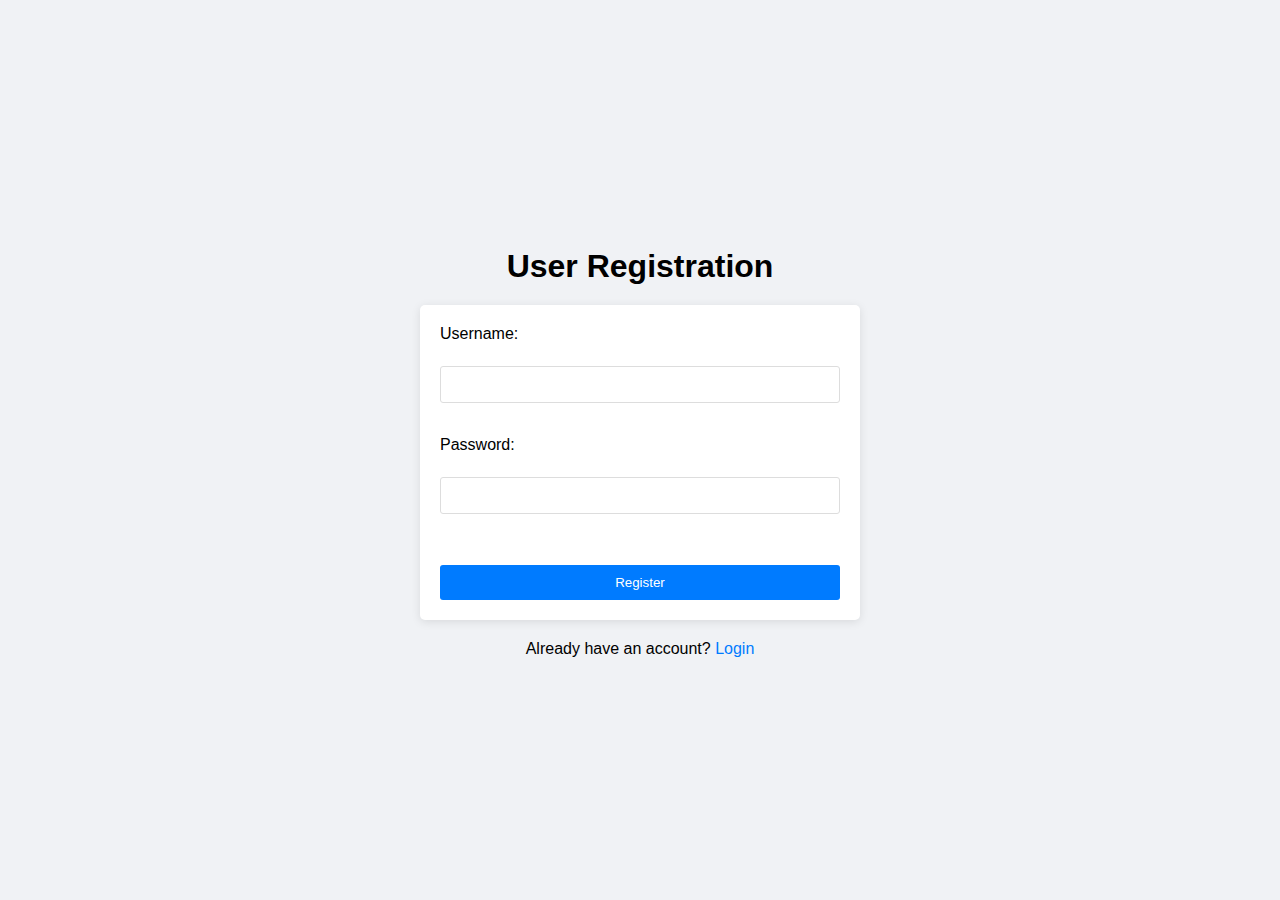
<file: templates/register.html>
<!DOCTYPE html>
<html lang="en">
<head>
    <meta charset="UTF-8">
    <meta name="viewport" content="width=device-width, initial-scale=1.0">
    <title>User Registration</title>
    <link rel="stylesheet" href="../static/register_style.css">
    <link rel="shortcut icon" href="{{ url_for('static', filename='favicon.ico') }}">
</head>
<body>
<h1>User Registration</h1>
<form action="/register" method="POST">
    <label for="username">Username:</label><br>
    <input type="text" id="username" name="username"><br>
    <label for="password">Password:</label><br>
    <input type="password" id="password" name="password"><br><br>
    <input type="submit" value="Register">
</form>
<p>Already have an account? <a href="/login">Login</a></p>
</body>
</html>
</file>
<file: static/register_style.css>
body {
    font-family: Arial, sans-serif;
    margin: 0;
    padding: 0;
    display: flex;
    justify-content: center;
    align-items: center;
    min-height: 100vh;
    background-color: #f0f2f5;
    flex-direction: column;
}

form {
    background-color: white;
    flex-direction: column;
    display: flex;
    padding: 20px;
    border-radius: 5px;
    box-shadow: 0 2px 10px rgba(0, 0, 0, 0.1);
    width: 100%;
    max-width: 400px;
}

h1 {
    text-align: center;
    margin-bottom: 20px;
}

label {
    display: block;
    margin-bottom: 5px;
}

input[type="text"],
input[type="password"] {
    width: 100%;
    padding: 10px;
    margin-bottom: 15px;
    border: 1px solid #ddd;
    border-radius: 3px;
    box-sizing: border-box;
}

input[type="submit"] {
    background-color: #007bff;
    color: white;
    padding: 10px 20px;
    border: none;
    border-radius: 3px;
    cursor: pointer;
}

input[type="submit"]:hover {
    background-color: #0056b3;
}

p {
    text-align: center;
    margin-top: 20px;
}

a {
    color: #007bff;
    text-decoration: none;
}

a:hover {
    text-decoration: underline;
}
</file>
